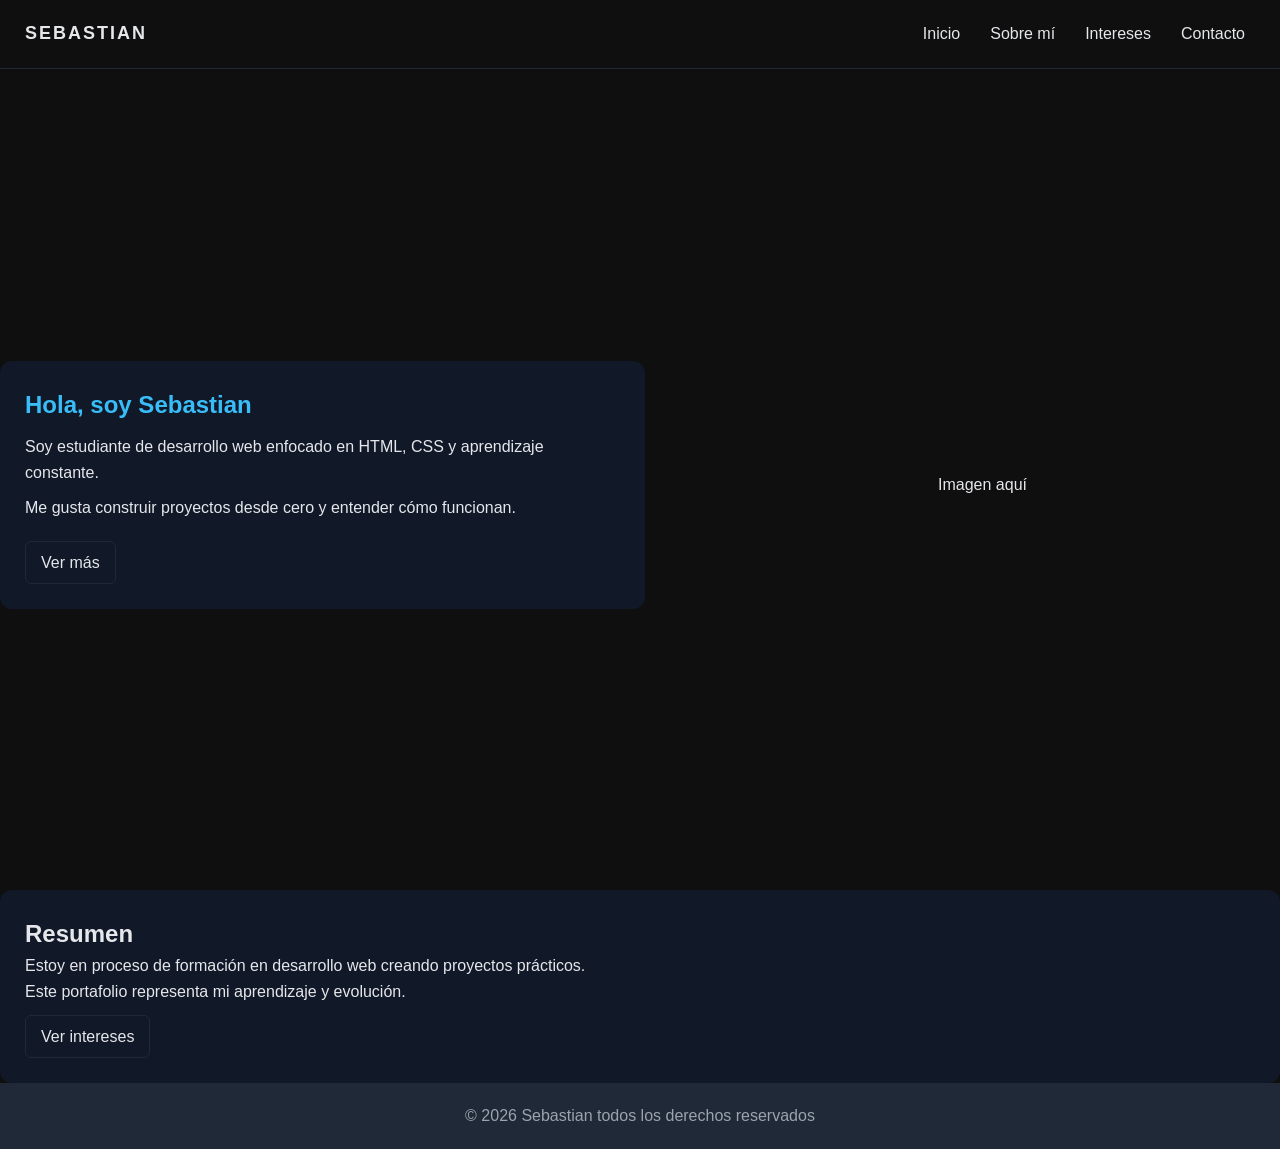
<file: index.html>
<!DOCTYPE html>
<html lang="es">
<head>
  <meta charset="UTF-8">
  <meta name="viewport" content="width=device-width, initial-scale=1.0">
  <title>Inicio | Portafolio</title>
  <link rel="stylesheet" href="css/style.css">
</head>

<body>

<header class="header">

  <h1>SEBASTIAN</h1>

  <!-- MENU TOGGLE -->
  <input type="checkbox" id="menu-toggle">

  <label for="menu-toggle" class="menu-icon">☰</label>

  <!-- NAV -->
  <nav class="nav">
    <a href="index.html" onclick="document.getElementById('menu-toggle').checked=false;">Inicio</a>
    <a href="sobre.html" onclick="document.getElementById('menu-toggle').checked=false;">Sobre mí</a>
    <a href="gustos.html" onclick="document.getElementById('menu-toggle').checked=false;">Intereses</a>
    <a href="contacto.html" onclick="document.getElementById('menu-toggle').checked=false;">Contacto</a>
  </nav>

</header>

<main>

  <section class="hero">

    <div class="hero-text">
      <h2>Hola, soy Sebastian</h2>

      <p>
        Soy estudiante de desarrollo web enfocado en HTML, CSS y aprendizaje constante.
      </p>

      <p>
        Me gusta construir proyectos desde cero y entender cómo funcionan.
      </p>

      <a href="sobre.html" class="btn">Ver más</a>
    </div>

    <div class="hero-img">
      Imagen aquí
    </div>

  </section>

  <section>
    <div class="container">
      <div class="card">

        <h2>Resumen</h2>

        <p>
          Estoy en proceso de formación en desarrollo web creando proyectos prácticos.
        </p>

        <p>
          Este portafolio representa mi aprendizaje y evolución.
        </p>

        <a href="gustos.html" class="btn">Ver intereses</a>

      </div>
    </div>
  </section>

</main>

<footer>
  <p>&copy; 2026 Sebastian todos los derechos reservados</p>
</footer>

</body>
</html>
</file>
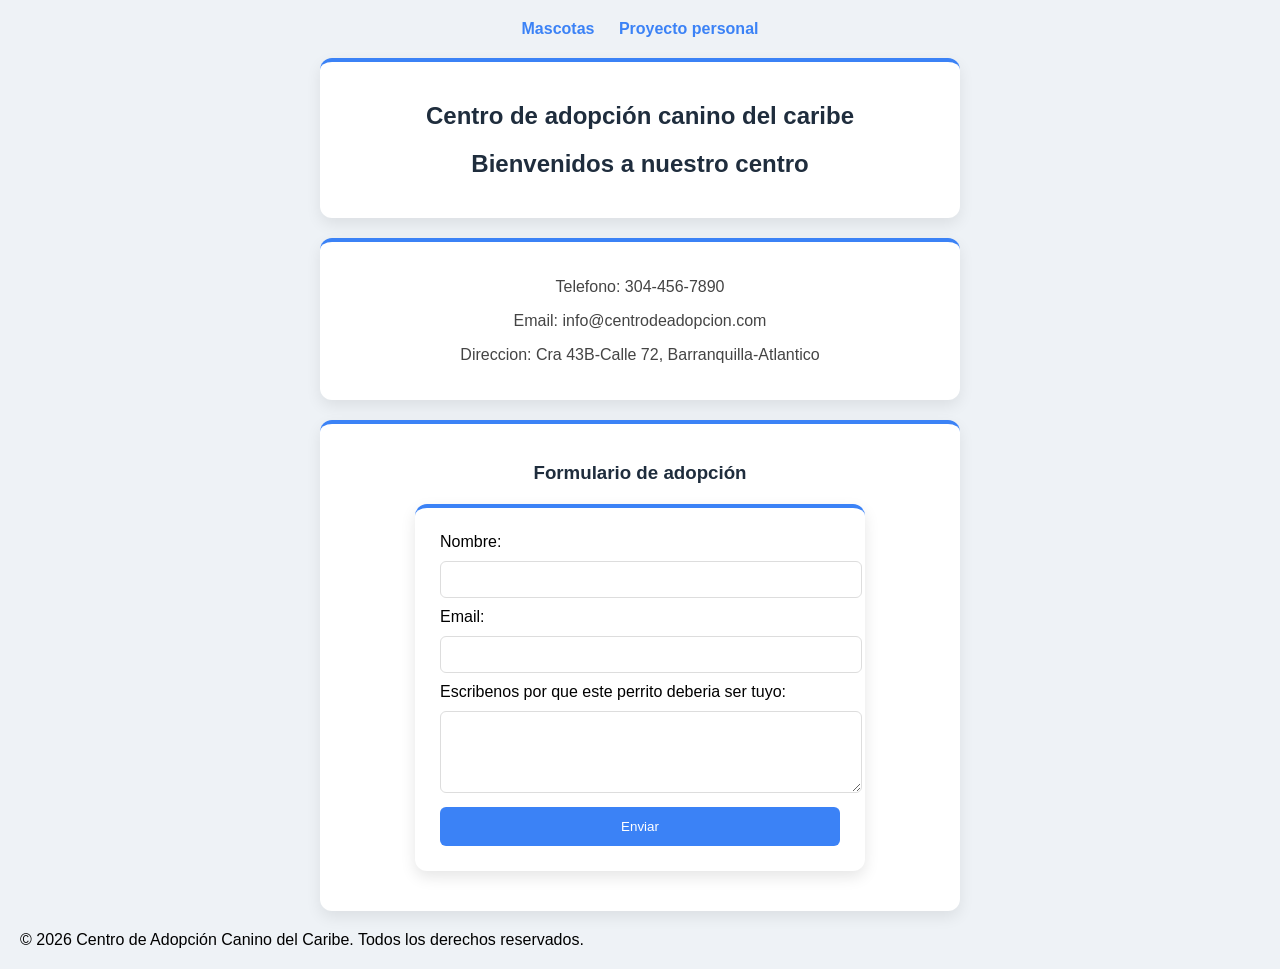
<file: contacto-mascotas.html>
<!DOCTYPE html>
<html lang="en">
<head>
    <meta charset="UTF-8">
    <meta name="viewport" content="width=device-width, initial-scale=1.0">
    <title>Centro de adopcion de perritos</title>
    <link href="css/contacto-mascotas.css" rel="stylesheet">
</head>

<body>

<main>  

    <nav>
        <a href="mascotas.html">Mascotas</a>
        <a href="index.html">Proyecto personal</a>
    </nav>

    <section>
        <h1>Centro de adopción canino del caribe</h1>  
        <h2>Bienvenidos a nuestro centro</h2>
    </section>

    <section>
        
        <p>Telefono: 304-456-7890</p>
        <p>Email: info@centrodeadopcion.com</p>
        <p>Direccion: Cra 43B-Calle 72, Barranquilla-Atlantico</p>
    </section>

    <section>
        <h3>Formulario de adopción</h3>
        <form action="submit_form.php" method="post">
            <label for="name">Nombre:</label>
            <input type="text" id="name" name="name" required>

            <label for="email">Email:</label>
            <input type="email" id="email" name="email" required>

            <label for="message">Escribenos por que este perrito deberia ser tuyo:</label>
            <textarea id="message" name="message" rows="4" required></textarea>

            <button type="submit">Enviar</button>
        </form>
    </section>

</main>

<footer>
    &copy; 2026 Centro de Adopción Canino del Caribe. Todos los derechos reservados.
</footer>

</body>
</html>
</file>
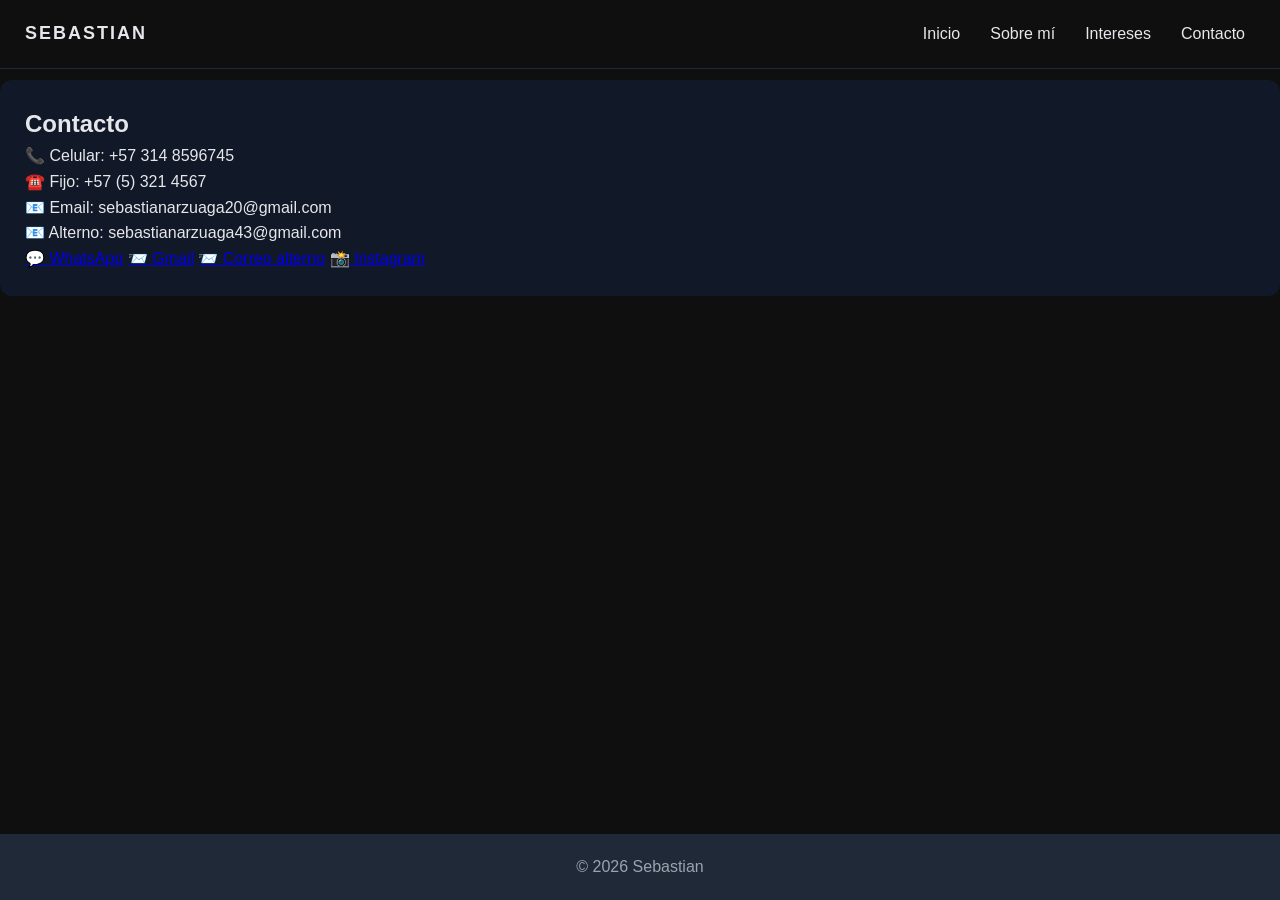
<file: contacto.html>
<!DOCTYPE html>
<html lang="es">
<head>
  <meta charset="UTF-8">
  <meta name="viewport" content="width=device-width, initial-scale=1.0">
  <title>Contacto</title>
  <link rel="stylesheet" href="css/style.css">
</head>
<body>

<header>
  <h1>SEBASTIAN</h1>

  <nav>
    <a href="index.html">Inicio</a>
    <a href="sobre.html">Sobre mí</a>
    <a href="gustos.html">Intereses</a>
    <a href="contacto.html">Contacto</a>
  </nav>
</header>

<main>

<section>
  <div class="container">
    <div class="card">

      <h2>Contacto</h2>

      <p>📞 Celular: +57 314 8596745</p>
      <p>☎️ Fijo: +57 (5) 321 4567</p>

      <p>
        📧 Email: sebastianarzuaga20@gmail.com<br>
        📧 Alterno: sebastianarzuaga43@gmail.com
      </p>

      <div class="links">
        <a href="https://wa.me/573148596745" target="_blank">💬 WhatsApp</a>
        <a href="mailto:sebastianarzuaga20@gmail.com">📨 Gmail</a>
        <a href="mailto:sebastianarzuaga43@gmail.com">📨 Correo alterno</a>
        <a href="https://instagram.com/" target="_blank">📸 Instagram</a>
      </div>

    </div>
  </div>
</section>

</main>

<footer>
  <p>&copy; 2026 Sebastian</p>
</footer>

</body>
</html>
</file>
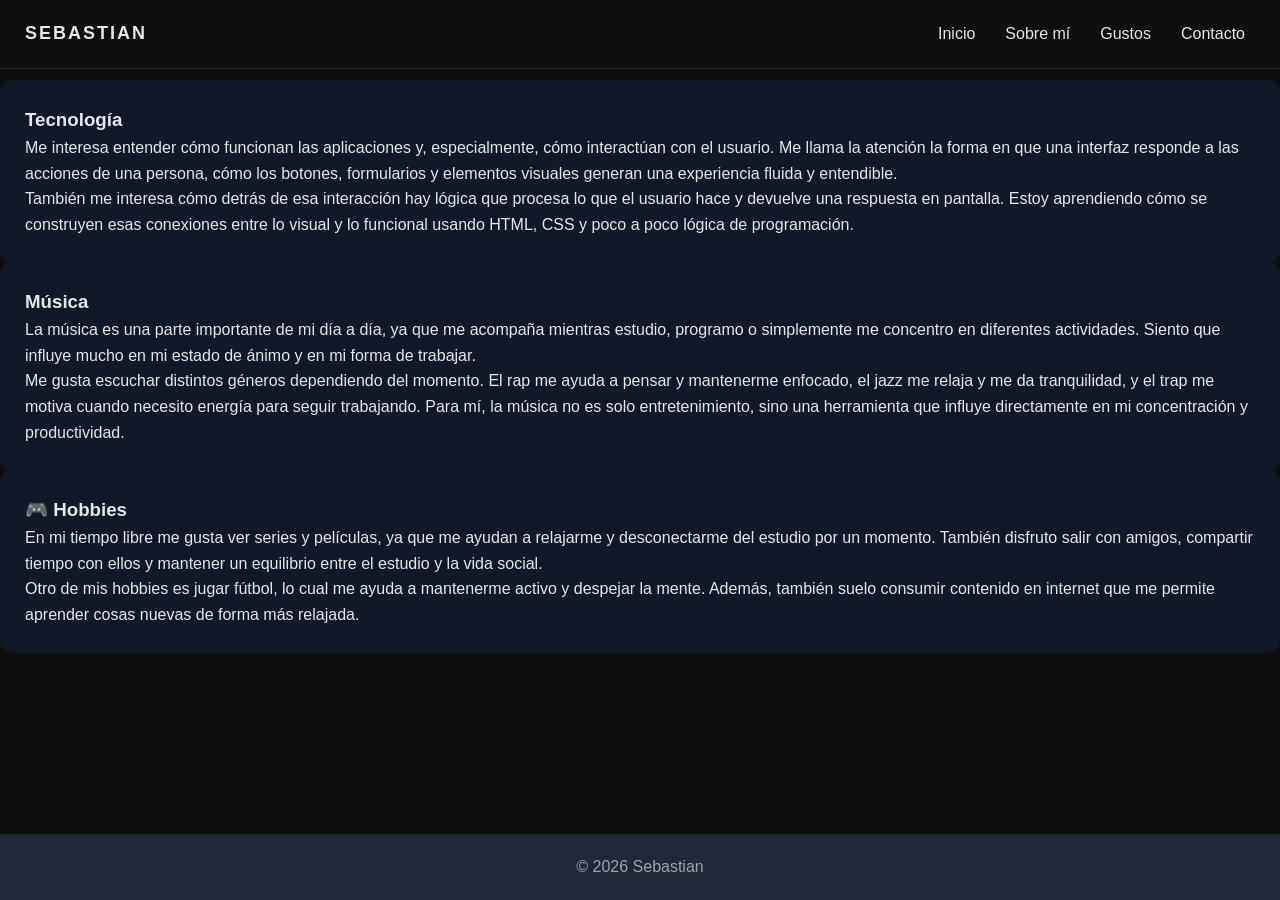
<file: gustos.html>
<!DOCTYPE html>
<html lang="es">
<head>
  <meta charset="UTF-8">
  <meta name="viewport" content="width=device-width, initial-scale=1.0">
  <title>Gustos</title>
  <link rel="stylesheet" href="css/style.css">
</head>
<body>

<header>
  <h1>SEBASTIAN</h1>

  <nav>
    <a href="index.html">Inicio</a>
    <a href="sobre.html">Sobre mí</a>
    <a href="gustos.html">Gustos</a>
    <a href="contacto.html">Contacto</a>
  </nav>
</header>

<main>

<section class="grid-section">
    <div class="card">
        <h3>Tecnología</h3>
        
        <p>
            Me interesa entender cómo funcionan las aplicaciones y, especialmente, cómo interactúan con el usuario. Me llama la atención la forma en que una interfaz responde a las acciones de una persona, cómo los botones, formularios y elementos visuales generan una experiencia fluida y entendible.
        </p>
        
        <p>
            También me interesa cómo detrás de esa interacción hay lógica que procesa lo que el usuario hace y devuelve una respuesta en pantalla. Estoy aprendiendo cómo se construyen esas conexiones entre lo visual y lo funcional usando HTML, CSS y poco a poco lógica de programación.
        </p>
    </div>
    
    <div class="card">
        <h3>Música</h3>
        
        <p>
            La música es una parte importante de mi día a día, ya que me acompaña mientras estudio, programo o simplemente me concentro en diferentes actividades. Siento que influye mucho en mi estado de ánimo y en mi forma de trabajar.
        </p>
        
        <p>
            Me gusta escuchar distintos géneros dependiendo del momento. El rap me ayuda a pensar y mantenerme enfocado, el jazz me relaja y me da tranquilidad, y el trap me motiva cuando necesito energía para seguir trabajando. Para mí, la música no es solo entretenimiento, sino una herramienta que influye directamente en mi concentración y productividad.
        </p>
    </div>

    <div class="card">
        <h3>🎮 Hobbies</h3>
        
        <p>
            En mi tiempo libre me gusta ver series y películas, ya que me ayudan a relajarme y desconectarme del estudio por un momento. También disfruto salir con amigos, compartir tiempo con ellos y mantener un equilibrio entre el estudio y la vida social.
        </p>
        
        <p>
            Otro de mis hobbies es jugar fútbol, lo cual me ayuda a mantenerme activo y despejar la mente. Además, también suelo consumir contenido en internet que me permite aprender cosas nuevas de forma más relajada.
        </p>
    </div>

</section>

</main>

<footer>
  <p>&copy; 2026 Sebastian</p>
</footer>

</body>
</html>
</file>
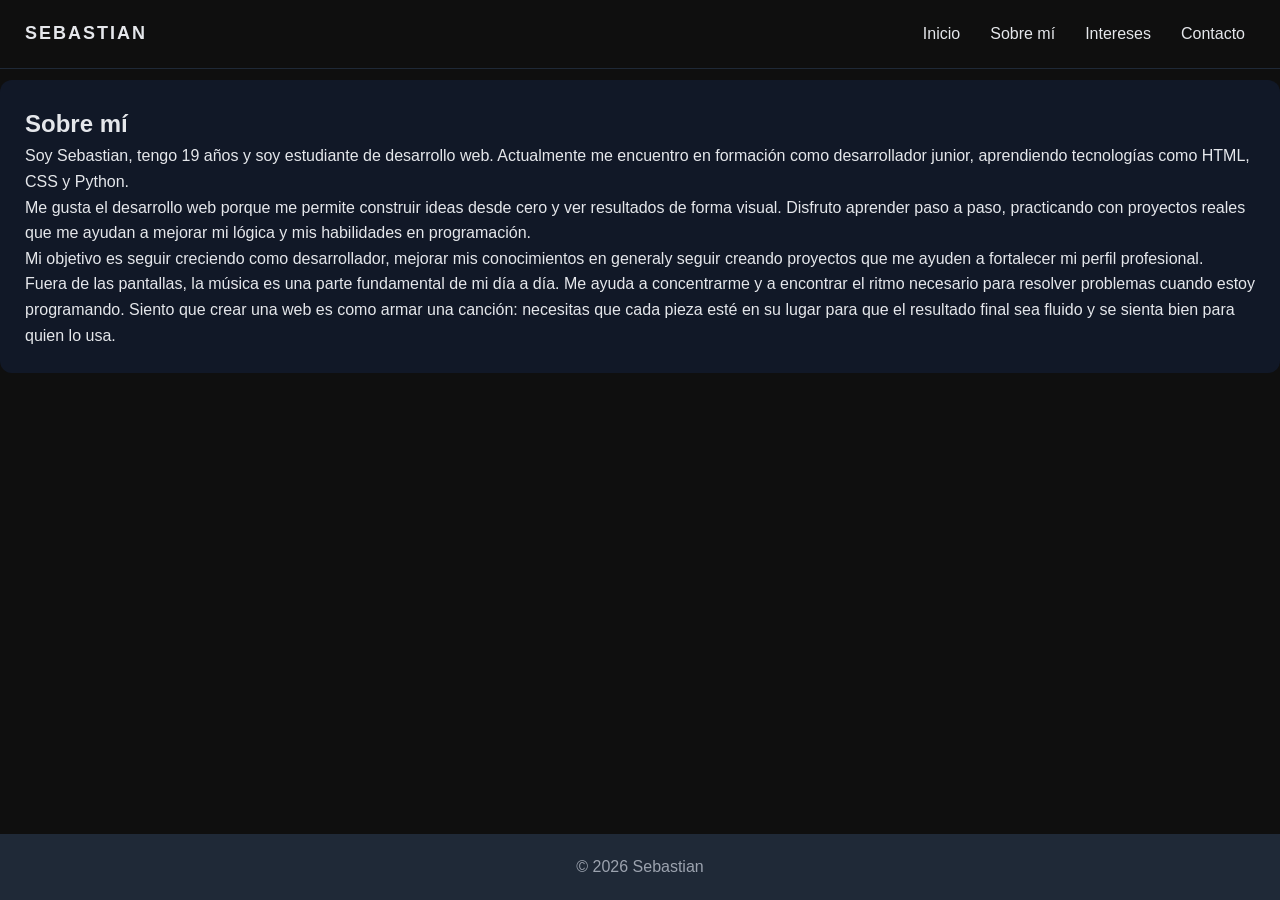
<file: sobre.html>
<!DOCTYPE html>
<html lang="es">
<head>
  <meta charset="UTF-8">
  <meta name="viewport" content="width=device-width, initial-scale=1.0">
  <title>Sobre mí</title>
  <link rel="stylesheet" href="css/style.css">
</head>
<body>

<header>
  <h1>SEBASTIAN</h1>

  <nav>
    <a href="index.html">Inicio</a>
    <a href="sobre.html">Sobre mí</a>
    <a href="gustos.html">Intereses</a>
    <a href="contacto.html">Contacto</a>
  </nav>
</header>

<main>

<section>
  <div class="container">
    <div class="card">

      <h2>Sobre mí</h2>

      <p>
        Soy Sebastian, tengo 19 años y soy estudiante de desarrollo web. Actualmente me encuentro en formación como desarrollador junior, aprendiendo tecnologías como HTML, CSS y Python.
      </p>

      <p>
        Me gusta el desarrollo web porque me permite construir ideas desde cero y ver resultados de forma visual. Disfruto aprender paso a paso, practicando con proyectos reales que me ayudan a mejorar mi lógica y mis habilidades en programación.
      </p>

      <p>
        Mi objetivo es seguir creciendo como desarrollador, mejorar mis conocimientos en generaly seguir creando proyectos que me ayuden a fortalecer mi perfil profesional.
      </p>

      <p>
        Fuera de las pantallas, la música es una parte fundamental de mi día a día. Me ayuda a concentrarme y a encontrar el ritmo necesario para resolver problemas cuando estoy programando. Siento que crear una web es como armar una canción: necesitas que cada pieza esté en su lugar para que el resultado final sea fluido y se sienta bien para quien lo usa.
      </p>

      <p>
        
      </p>

    </div>
  </div>
</section>

</main>

<footer>
  <p>&copy; 2026 Sebastian</p>
</footer>

</body>
</html>
</file>
<file: css/style.css>
* {
  margin: 0;
  padding: 0;
  box-sizing: border-box;
}

body {
  background-color: #0f0f0f;
  color: #e5e7eb;
  font-family: Arial, sans-serif;
  line-height: 1.6;

  min-height: 100vh;
  display: flex;
  flex-direction: column;
}

/* HEADER */
header {
  position: fixed;
  top: 0;
  width: 100%;
  background: #0f0f0f;
  border-bottom: 1px solid #1f2937;

  display: flex;
  justify-content: space-between;
  align-items: center;

  padding: 15px 25px;
  z-index: 1000;
}

header h1 {
  font-size: 18px;
  letter-spacing: 2px;
}

/* NAV DESKTOP */
nav {
  display: flex;
  gap: 10px;
}

nav a {
  color: #e5e7eb;
  text-decoration: none;
  padding: 6px 10px;
  border-radius: 6px;
  transition: 0.3s;
}

nav a:hover {
  background-color: #b91c1c;
  color: white;
}

/* MAIN */
main {
  flex: 1;
  margin-top: 80px;
}

/* HERO */
.hero {
  min-height: 90vh;
  display: flex;
  align-items: center;
  justify-content: space-between;
  gap: 40px;
}

.hero-text {
  flex: 1;
  padding: 25px;
  background-color: #111827;
  border-radius: 12px;
}

.hero-text h2 {
  color: #38bdf8;
  margin-bottom: 10px;
}

.hero-text p {
  margin-bottom: 10px;
}

.hero-img {
  flex: 1;
  height: 350px;
  display: flex;
  align-items: center;
  justify-content: center;
}

/* CARD */
.card {
  background-color: #111827;
  padding: 25px;
  border-radius: 12px;
  transition: 0.3s;
}

.card:hover {
  transform: translateY(-5px);
  background-color: #1f2937;
}

/* BOTONES */
.btn {
  display: inline-block;
  margin-top: 10px;
  padding: 8px 15px;
  color: #e5e7eb;
  text-decoration: none;
  border-radius: 6px;
  border: 1px solid #1f2937;
  transition: 0.3s;
}

.btn:hover {
  background-color: #b91c1c;
  color: white;
}

/* FOOTER */
footer {
  text-align: center;
  padding: 20px;
  background-color: #1f2937;
  color: #9ca3af;
}

/* MENU HAMBURGUESA */

#menu-toggle {
  display: none;
}

.menu-icon {
  display: none;
  font-size: 26px;
  cursor: pointer;
  color: white;
}

   /* RESPONSIVE */


@media (max-width: 768px) {

  .menu-icon {
    display: block;
  }

  nav {
    position: fixed;
    top: 0;
    right: 0;

    width: 65%;
    height: 100vh;
    background: #111827;

    display: flex;
    flex-direction: column;
    justify-content: center;
    align-items: center;

    transform: translateX(100%);
    transition: transform 0.3s ease;

    z-index: 9999;
  }

  #menu-toggle:checked ~ nav {
    transform: translateX(0);
  }

  nav a {
    margin: 10px 0;
    font-size: 18px;
    width: 100%;
    text-align: center;
    padding: 12px;
  }

  .hero {
    flex-direction: column;
    text-align: center;
    gap: 20px;
  }

  .hero-img {
    height: 250px;
  }
}
</file>
<file: css/contacto-mascotas.css>
body{
  background-color: #eef2f6;
  margin: 0;
  padding: 20px;
  font-family: Arial, sans-serif;
}

h1, h2, h3{
  text-align: center;
  color: #1f2d3d;
}

p{
  text-align: center;
  color: #444;
}

section{
  background-color: white;
  margin: 20px auto;
  padding: 20px;
  max-width: 600px;
  border-radius: 12px;
  box-shadow: 0 6px 15px rgba(0,0,0,0.08);
  border-top: 4px solid #3b82f6;
}

form{
  background-color: white;
  margin: 20px auto;
  padding: 25px;
  max-width: 400px;
  border-radius: 12px;
  box-shadow: 0 6px 15px rgba(0,0,0,0.1);
  border-top: 4px solid #3b82f6;
}

input, textarea{
  width: 100%;
  padding: 10px;
  margin: 10px 0;
  border: 1px solid #ddd;
  border-radius: 6px;
}

button{
  width: 100%;
  padding: 12px;
  background-color: #3b82f6;
  color: white;
  border: none;
  border-radius: 6px;
}

button:hover{
  background-color: #1d4ed8;
}

nav{
  text-align: center;
  margin-bottom: 20px;
}

nav a{
  color: #3b82f6;
  margin: 0 10px;
  text-decoration: none;
  font-weight: bold;
}

nav a:hover{
  color: #1d4ed8;
  text-decoration: underline;
}
</file>
